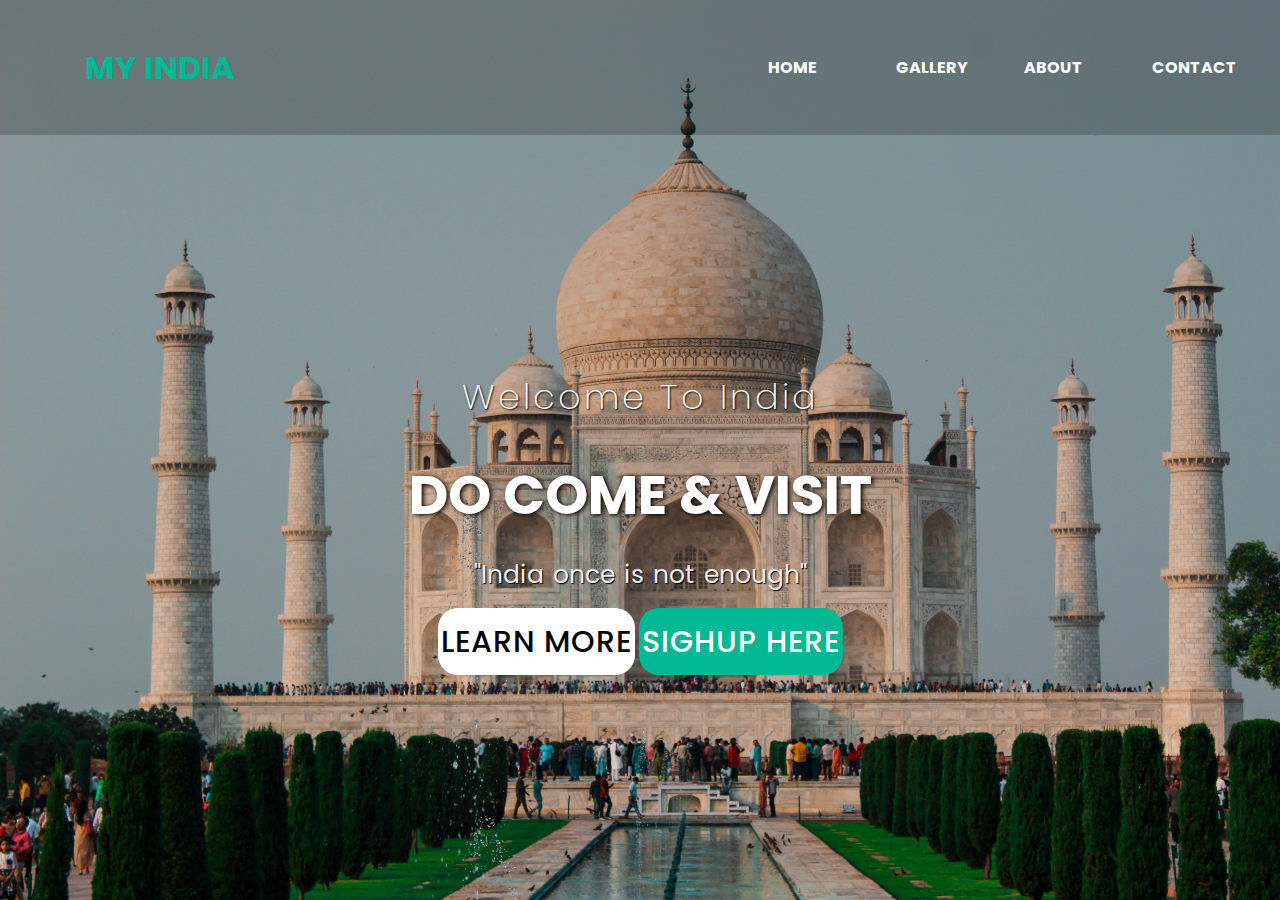
<file: index.html>
<!DOCTYPE html>
<html lang="en">
<head>
          <meta charset="UTF-8">
          <meta http-equiv="X-UA-Compatible" content="IE=edge">
          <meta name="viewport" content="width=device-width, initial-scale=1.0">
          <title>taj_mahal</title>
          <link rel="stylesheet" href="css/style.css">
          <link rel="preconnect" href="https://fonts.googleapis.com"><link rel="preconnect" href="https://fonts.gstatic.com" crossorigin><link href="https://fonts.googleapis.com/css2?family=Poppins:wght@300&display=swap" rel="stylesheet">
          <link rel="stylesheet"  href="https://cdnjs.cloudflare.com/ajax/libs/animate.css/4.1.1/animate.min.css"
        />
</head>
<body>
          <header>
                    <nav>
                              <div class="logo"><h1 class="animate__heartBeat">MY INDIA</h1></div>
                              <div class="manu">
                                        <a href="#">Home</a>          
                                        <a href="#">Gallery</a>
                                        <a href="https://github.com/soorajsin" target="_blank">About</a>
                                        <a href="#">Contact</a>
                              </div>
                    </nav>
                              <main>
                                        <section>
                                                  <h3>Welcome To India</h3>
                                                  <h1>DO COME & VISIT  <span class="change_content"></span> </h1>
                                                  <p>"India once is not enough"</p>
                                                  <a href="#" class="btnone">Learn more</a>
                                                  <a href="login.html" class="btntwo ">Sighup here</a>
                                        </section>
                              </main>
                    
          </header>
          
</body>
</html>
</file>
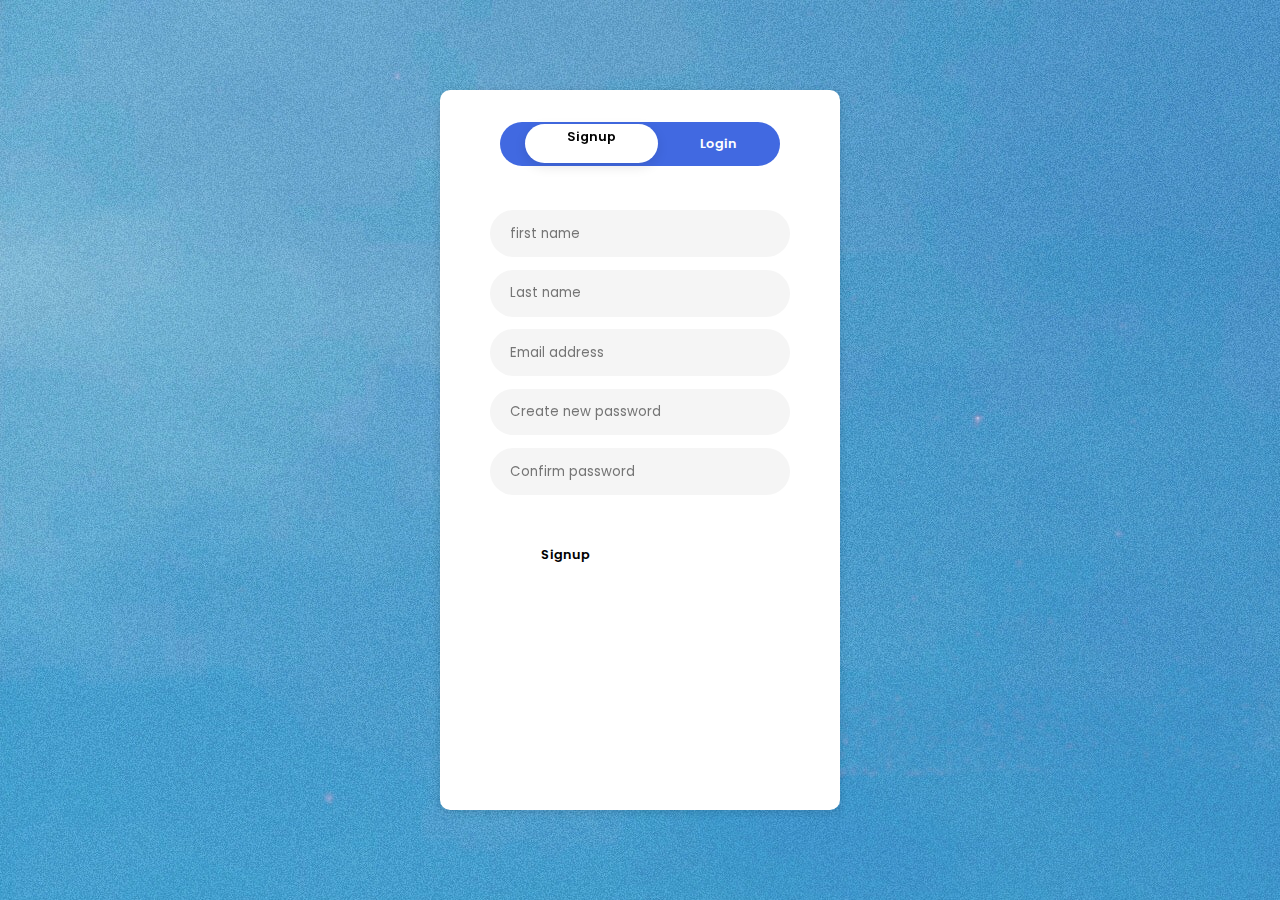
<file: login.html>
<!DOCTYPE html>
<html lang="en">
<head>
          <meta charset="UTF-8">
          <meta http-equiv="X-UA-Compatible" content="IE=edge">
          <meta name="viewport" content="width=device-width, initial-scale=1.0">
          <title>Signup_login_form</title>
          <link rel="stylesheet" href="css/login.css">
</head>
<body>
        <div class="wrapper">
          <div class="modelform">
                    <div class="actionBtns">
                              <butoon class="actionBtn signupBtn">Signup</butoon>
                              <butoon class="actionBtn loginBtn">Login</butoon>
                              <butoon class="moveBtn ">Signup</butoon>
                    </div>
                    <div class="userform">
                      <!-- signup form -->
                              <form action="" class="form signup signupForm">
                                        <div class="inputGroup">
                                                  <input type="text" placeholder="first name" autocomplete="offf">
                                        </div>
                                        <div class="inputGroup">
                                                  <input type="text" placeholder="Last name" autocomplete="offf">
                                        </div>
                                        <div class="inputGroup">
                                                  <input type="email" placeholder="Email address" autocomplete="offf">
                                        </div>
                                        <div class="inputGroup">
                                                  <input type="password" placeholder="Create new password" autocomplete="offf">
                                        </div>
                                        <div class="inputGroup">
                                                  <input type="password" placeholder="Confirm password" autocomplete="offf">
                                        </div>
                                        <button type="submit" class="submitBtn">Signup</button>
                              </form>

                                  <!-- login form -->
                              <form action="" class="form login">
                                <div class="inputGroup">
                                          <input type="email" placeholder="Email address" autocomplete="offf">
                                </div>
                                <div class="inputGroup">
                                          <input type="password" placeholder="Enter password" autocomplete="offf">
                                </div>
                                <button type="submit" class="submitBtn">Login</button>
                      </form>


                    </div>
          </div>
        </div> 
        <script src="css/javascript.js"></script> 
</body>
</html>
</file>
<file: css/style.css>
*{
          margin: 0;
          padding: 0;
          box-sizing: border-box;
          font-family: 'Poppins', sans-serif;

}

header{
          width: 100%; height: 100vh;
          background-image: linear-gradient(rgba(0,0,0,0.3),rgba(0,0,0,0.1)), url('../Taj mahal Pitchure.jpg');
          background-repeat: no-repeat;
          background-size: cover;
}

nav{
          width: 100%; height: 15vh;
          background: rgba(0,0,0,0.2);
          color: white;
          display: flex; justify-content: space-between;
          align-items: center;
          text-transform: uppercase;
}

nav .logo{
          width: 25%;
          text-align: center;
          font-family: 'Josefin Sans', sans-serif;
}


 nav .logo .animate__heartBeat{
          color: #00b894;
          animation: beat .25s infinite alternate;
 }
 @keyframes beat{
	to { transform: scale(1.4); }
}


nav .manu{
          width: 40%;
          display: flex; justify-content: space-around;
}

nav .manu a{
          width: 25%;
          text-decoration: none; color: white;
          font-weight: bold;
} 
nav .manu a:hover{
          padding: 5px 5px;
          font-size: 15px;
          text-align: center;
          cursor: pointer;
          outline: none;
          color: #fff;
          background-color: #04AA6D;
          border: none;
          border-radius: 15px;
          box-shadow: 0 9px #999;
}

/* nav .manu a:first-child{
         color: #00b894;
} */
main{
          width: 100%; height: 85vh;
          display: flex;
          justify-content: center;
          align-items: center;
          text-align: center;
          color: white;
}

section{

}
section h3{
          font-size: 35px;
          font-weight: 200;
          letter-spacing: 3px;
          text-shadow: 1px 1px 2px black;
}
section h1{
          margin: 30px 0 20px 0;
          font-size: 55px;
          font-weight: 700;
          text-shadow: 2px 1px 5px black;
          text-transform: uppercase;
}

section p{
          font-size: 25px;
          color: #eee;
          word-spacing: 2px;
          margin-bottom: 25px;
          text-shadow: 1px 1px 1px black;
}
 section a{
          padding: 12px 3px ;
          border-radius: 4px;
          outline: none;
          text-transform: uppercase;
          font-size: 30px;
          font-weight: 500;
          text-decoration: none;
          letter-spacing: 1px;
          transition: all .5s ease;
}
section .btnone{
          /* background: #; */
          background: #fff;
          color: #000;
          border-radius: 20px;
}

.btnone:hover{
          /* background: #00b894;
          color: white; */
          background: rgb(104, 104, 143);
}
section .btntwo{
          background: #00b894;
          color: white;
          border-radius: 20px;
}

.btntwo:hover{
          background: rgb(179, 153, 153);
          color: #000;  
}
.change_content:after{
          content: '';
          animation: changetext 10s infinite linear;
          color: #00b894;
}
@keyframes changetext {
          0%{content: "Noida";}
          20%{content: "Agra";}
          35%{content: "Ghaziabad";}
         60%{content: "Kerla";}
         80%{content: "Delhi";}
         100%{content: "Mumbai";}
}


/* nav .manu a:about{
          <option value="volvo">Volvo</option>
          <option value="saab">Saab</option>
          <option value="opel">Opel</option>
          <option value="audi">Audi</option>
} */
</file>
<file: css/login.css>
@import url('https://fonts.googleapis.com/css2?family=Poppins&display=swap');
*{
          margin: 0;
          padding: 0;
          font-family: 'Poppins', sans-serif;
          box-sizing: border-box;
}
.wrapper{
          background-image: url("login\ pichure.jpg");
          width: 100vw;
          height: 100vh;
          background-color: rgba(95, 95, 95 , .39);
          position: fixed;
          display: flex;
          justify-content: center;
          align-items: center;
}
.modelform{
          width: 400px;
          min-height: 80vh;
          background-color: white;
          border-radius: 10px;
          box-shadow: rgba(0, 0, 0, .15) 0px 2px 8px;
          display: flex;
          align-items: center;
          flex-direction: column;
}
.actionBtns{
          width: 70%;
          background-color: royalblue;
          margin: 2em;
          display: flex;
          justify-content: space-between;
          position: relative;
          border-radius: 50px;
          box-shadow: rgba(0, 0, 0, .09);
}
.actionBtn{
          padding:1em 60px;
          width: 50%;
          outline: none;
          border: none;
          background-color: transparent;
          border-radius: 50px;
          color: #fff;
          font-size: 0.8em;
          font-weight: 600;
          cursor: pointer;
         
}
.moveBtn{
          position: absolute;
          /* display: none; */
          width: 50% 0px 0px;
          height: 90%;
          margin: 2px 25px 2px;
          padding: 4px 15% ;
          border: none;
          outline: none;
          border-radius: 50px;
          background-color: white;
          font-size: 0.8em;
          font-weight: 600;
          box-shadow: rgba(0, 0, 0, .1) 0px 4px 12px;
          transform: translateX(0);
          transition: all 0.2s ease-in-out;
}

.rightBtn{
          transform: translateX(99%);
          transition: all 0.2s ease-in-out;
}
.inputGroup{
          width: 300px;
          margin: 0.8em 0;
          background-color: rgba(245, 245, 245);
          border-radius: 50px;
          box-shadow: rgba(0, 0, 0, .12) 0px 1px 3px rgba(0, 0, 0, .24) 0px 1px 2px;
          font-weight: 500;
}

.inputGroup input{
          width: 100%;
          padding: 1em 1.5em;
          background-color: transparent;
          border: none;
          border-radius: 50px;
}
.inputGroup input:focus{
          outline: none;
}
.submitBtn{
          width: 150px;
          padding: 1em;
          margin: 2em 0;
          border-radius: 50px;
          border: none;
          outline: none;
          background-color: #fff;
          box-shadow: rgba(0, 0, 0, .12) 0px 1px 3px rgba(0, 0, 0, .24) 0px 1px 2px;
          cursor: pointer;
          font-size: 0.8em;
          font-weight: 600;
          transition: all .3s ease-in-out;
}
.submitBtn:hover{
          background-color: royalblue;
          color: #fff;
          transition: all .3s ease-in-out;
}
.form{
          display: none;
}
.signupForm{
          display: block;
}
.loginForm{
          display: block;
}
</file>
